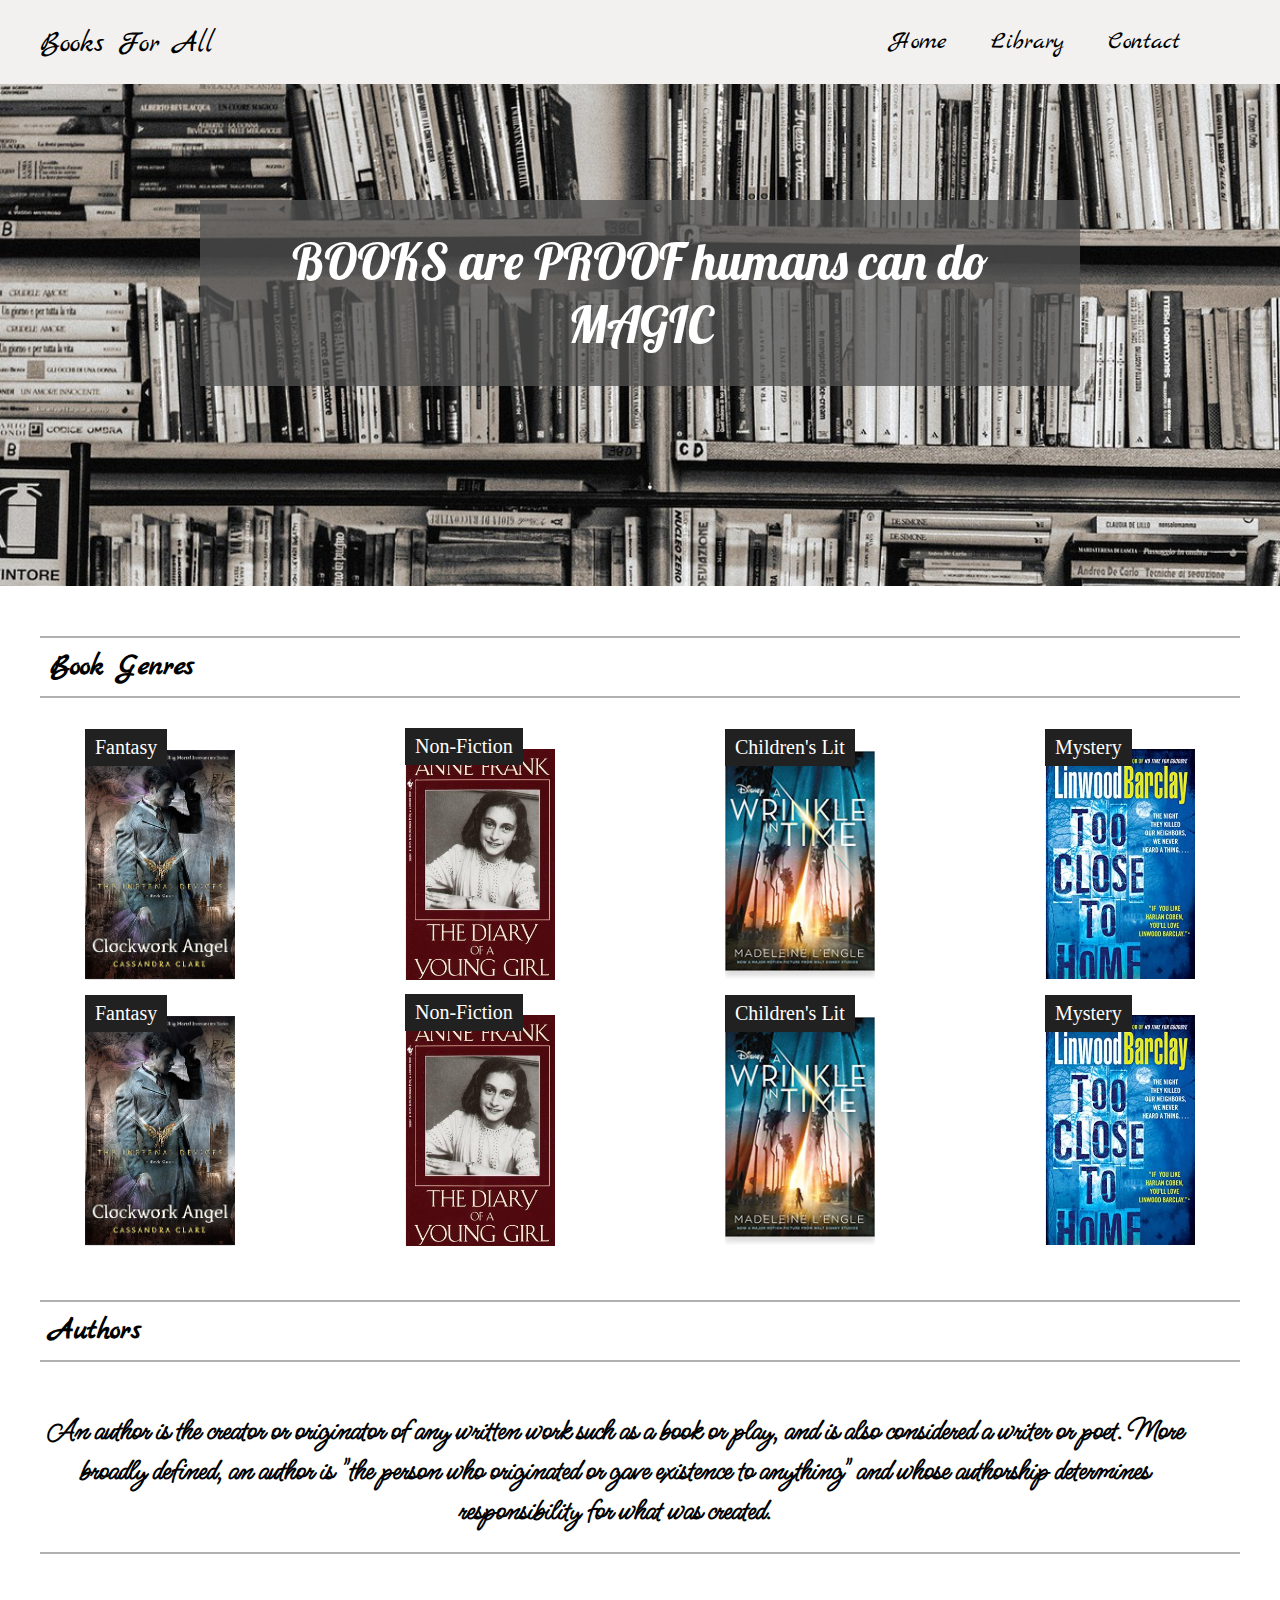
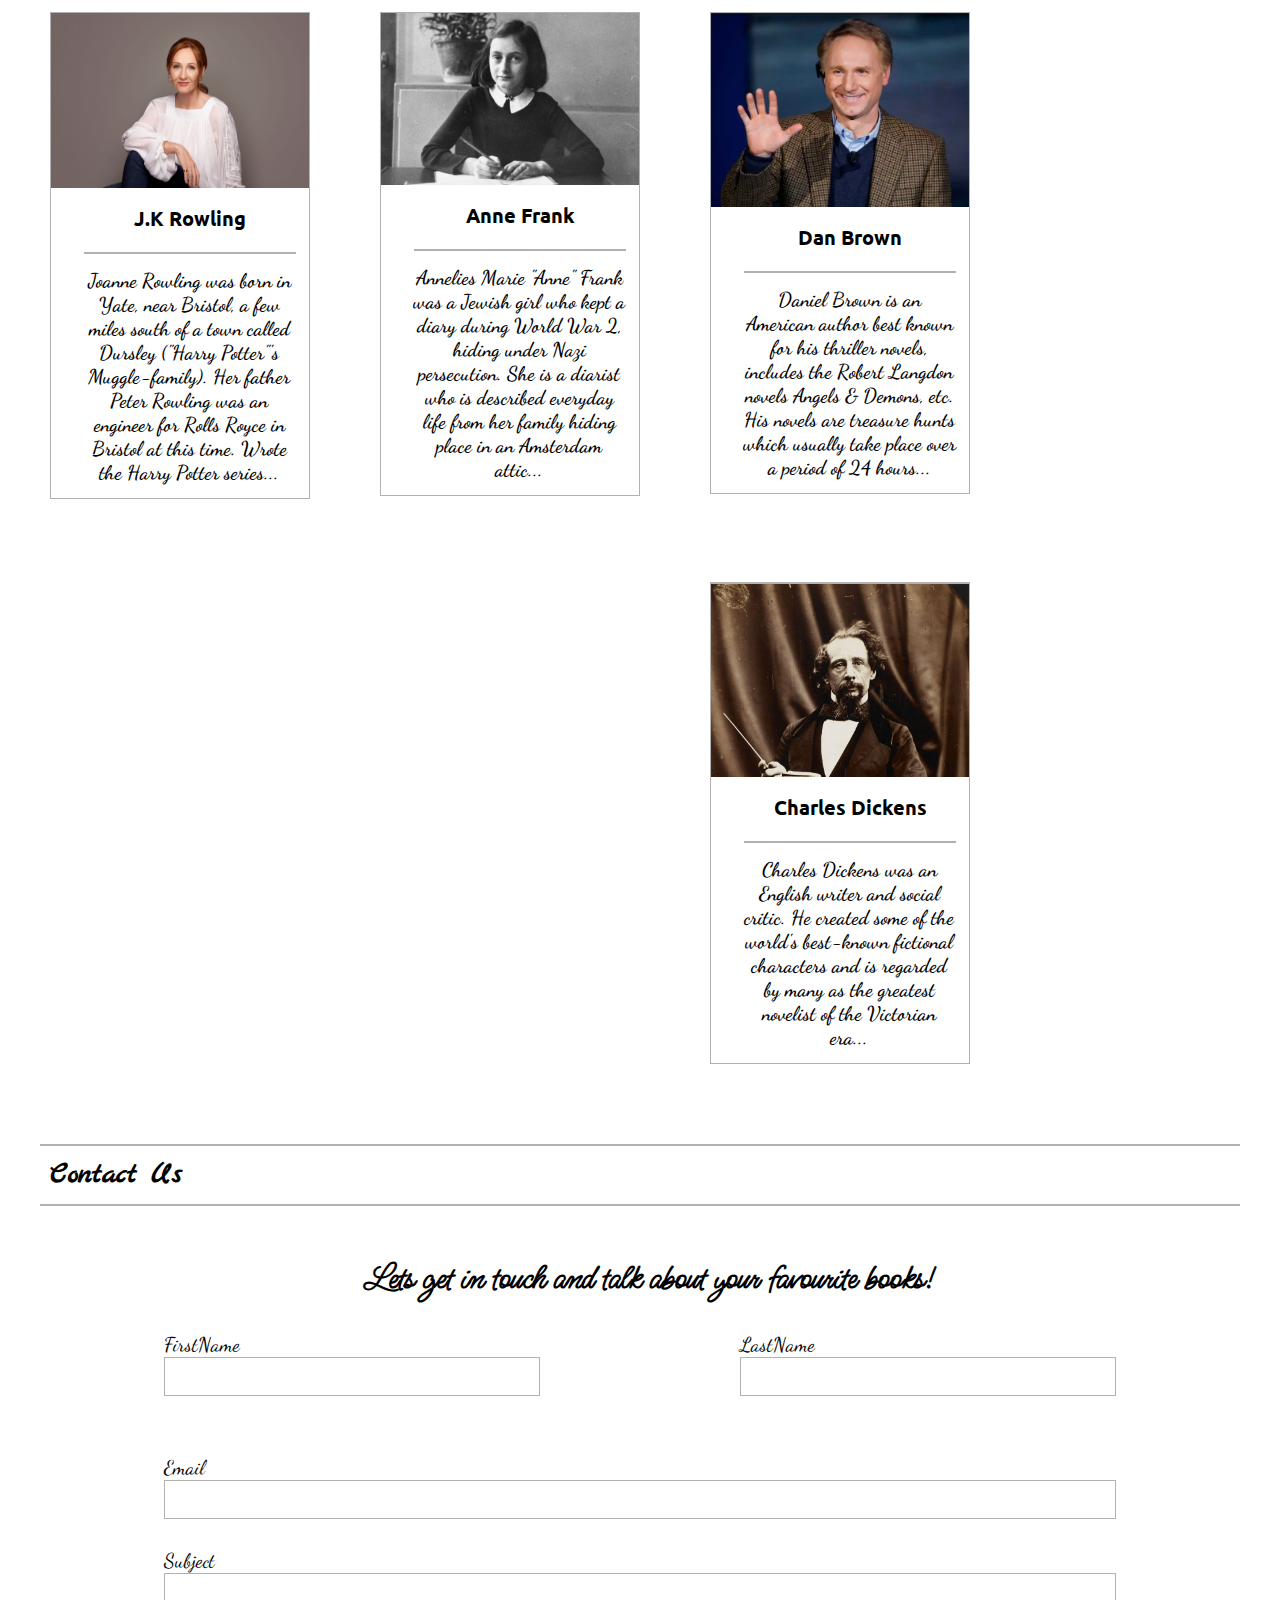
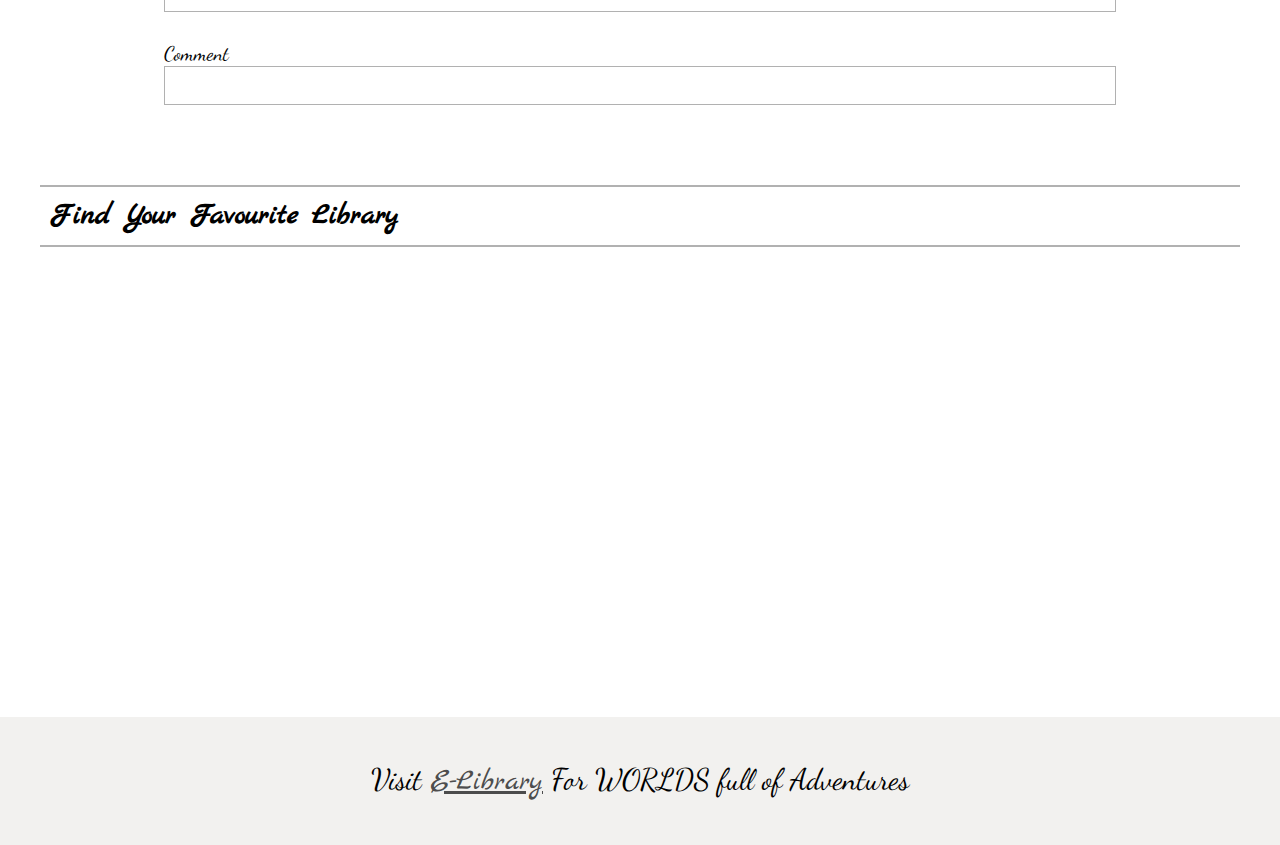
<file: B19103065_SyedaSughra_Assignment2/index.html>
<!DOCTYPE html>
<html lang="en">
<head>
    <!--Syeda Sughra Raza B19103065-->
    <meta charset="UTF-8">
    <meta http-equiv="X-UA-Compatible" content="IE=edge">
    <meta name="viewport" content="width=device-width, initial-scale=1.0">
    <link rel="stylesheet" href="assets/css/style.css">
    <link rel="preconnect" href="https://fonts.googleapis.com">
    <link rel="preconnect" href="https://fonts.gstatic.com" crossorigin>
    <link href="https://fonts.googleapis.com/css2?family=Dancing+Script:wght@500;700&family=Lobster&family=Marck+Script&family=Ms+Madi&family=Ubuntu&display=swap" rel="stylesheet">
    <title>Books For All</title>
</head>
<body>
    <header>
        <div class="header" id="myHeader">
        
            <div><a href="index.html" class="logostyle">Books For All</a></div>
        <nav class="nav">
        <ul>   
            <li><a href="index.html">Home</a></li>	
            <li><a href="#">Library</a></li>	
            <li><a href="#">Contact</a></li>	
        </ul>
        </nav>
        </div>
    </header>
    
	<section>
        <div class="headingstyles"><div class="innerhead">BOOKS are PROOF humans can do MAGIC</div></div>
    </section>

<!-- Books imgs -->
<main>
<section>
    <h3>Book Genres</h3>

    <div class="bookcontainer">
        <div class="books">
            <div class="genre">Fantasy</div>
            <img src="assets/images/book1.jpg">
        </div>
        <div class="books">
            <div class="genre">Non-Fiction</div>
            <img src="assets/images/book2.jpg">
        </div>
        
        <div class="books">
            <div class="genre">Children's Lit</div>
            <img src="assets/images/book3.jpg">
        </div>
        
        <div class="books">
            <div class="genre">Mystery</div>
            <img src="assets/images/book4.jpg">
        </div>
    </div>
    
    <div class="bookcontainer">
        <div class="books">
            <div class="genre">Fantasy</div>
            <img src="assets/images/book1.jpg">
        </div>
        <div class="books">
            <div class="genre">Non-Fiction</div>
            <img src="assets/images/book2.jpg">
        </div>
        
        <div class="books">
            <div class="genre">Children's Lit</div>
            <img src="assets/images/book3.jpg">
        </div>
        
        <div class="books">
            <div class="genre">Mystery</div>
            <img src="assets/images/book4.jpg">
        </div>
    </div>
</section>
<!--people/authors-->
<section>
    <h3>Authors</h3>
    <p class="info">An author is the creator or originator of any written work such as a book or play, and is also considered a writer or poet. More broadly defined, an author is "the person who originated or gave existence to anything" and whose authorship determines responsibility for what was created.</p>

    <div class="authorinfo">
        <img src="assets/images/author1.jpg" class="authorimg">
        <div class="wrp">
            <h4 class="authorname">J.K Rowling</h4>
            <p class="authordetails">Joanne Rowling was born in Yate, near Bristol, a few miles south of a town called Dursley ("Harry Potter"'s Muggle-family). Her father Peter Rowling was an engineer for Rolls Royce in Bristol at this time. Wrote the Harry Potter series...</p>
        </div>
    </div>

    <div class="authorinfo">
        <img src="assets/images/author2.jpg" class="authorimg">
        <div class="wrp">
            <h4 class="authorname">Anne Frank</h4>
            <p class="authordetails">Annelies Marie "Anne" Frank was a Jewish girl who kept a diary during World War 2, hiding under Nazi persecution. She is a diarist who is described everyday life from her family hiding place in an Amsterdam attic...</p>
        </div>
    </div>

    <div class="authorinfo">
        <img src="assets/images/author3.jpg" class="authorimg">
        <div class="wrp">
            <h4 class="authorname">Dan Brown</h4>
            <p class="authordetails">Daniel Brown is an American author best known for his thriller novels, includes the Robert Langdon novels Angels & Demons, etc. His novels are treasure hunts which usually take place over a period of 24 hours...</p>
        </div>
    
    </div>
    
    <div class="authorinfo">
        <img src="assets/images/author4.png" class="authorimg">
        <div class="wrp">
            <h4 class="authorname">Charles Dickens</h4>
            <p class="authordetails">Charles Dickens was an English writer and social critic. He created some of the world's best-known fictional characters and is regarded by many as the greatest novelist of the Victorian era...</p>
        </div>
    
    </div>
</section>
<!--Contact Form-->

<section>
<div class="contact">
    <h3>Contact Us</h3>
    <p class="contactdetails">Lets get in touch and talk about your favourite books!</p>
    <div class="contactcontainer">
        <form>
        
        <div class="row">


            <div class="input-group">
                <label for="fname">FirstName</label>
                <input type="text" id="fname" required>
                
            </div>

            <div class="input-group" id="lastname">
                <label for="lname">LastName</label>
                <input type="text" id="lname" required>
                
            </div>
        </div>
            <div class="input-group">
                <label for="email">Email</label>
                <input type="email" id="email" required>
            </div>

            <div class="input-group">
                <label for="subject">Subject</label>
                <input type="text" id="subject" required>
                
            </div>

            <div class="input-group">
                <label for="comment">Comment</label>
                <input type="text" id="comment" required>
                
            </div>
        </form>
    </div>
</div>
</section>
<!-- map embed-->

<section>
    <h3>Find Your Favourite Library</h3>
	<div class="mapouter"><div class="gmap_canvas"><iframe width="1080" height="400" id="gmap_canvas" src="https://maps.google.com/maps?q=university%20of%20san%20francisco&t=&z=13&ie=UTF8&iwloc=&output=embed" frameborder="0" scrolling="no" marginheight="0" marginwidth="0"></iframe><a href="https://www.bitgeeks.net"></a></div><style>.mapouter{position:relative;text-align:center;height:400px;width:1180px;}.gmap_canvas {overflow:hidden;background:none!important;height:400px;width:1180px;}</style></div>
	</section>
</main>

<!--footer-->
<footer>
    <section class="footer">
		<span>
            <p class="footerp">Visit <a href="#" class="footera">E-Library</a> For WORLDS full of Adventures</p>
        </span>	
	</section>
</footer>
</body>
</html>
</file>
<file: B19103065_SyedaSughra_Assignment2/assets/css/style.css>
*{
	margin:auto;
	box-sizing: border-box;
    padding: 0;
}
header,
section,
main{
	float: left;
	width:100%
}
/*Home and main heading page*/
header{
	position: fixed;
	top:0;
	z-index: 999;
	transition:all 0.3s; 
}
#myHeader{
	display: flex;
    justify-content: space-between;
    background-color: #F2F1EF;
    padding: 10px 0px;
}
.logostyle{
    font-size: 30px;
	color: black;
	text-decoration: none;
    position: absolute;
    left: 40px;
    top: 25px;
    font-family: 'Marck Script', cursive;
}
.nav{
    margin-right: 80px;
}
header nav a{
	text-decoration:none;
	list-style:none;
	color: black;
    font-family: 'Marck Script', cursive;
	font-size:25px;
	transition:all 0.3s; 
	padding: 16px 20px;
	display:inline-block;
    

}
nav ul li{
	list-style:none;
	display:inline-block;
	vertical-align:top;
	transition:all 0.3s; 
}
li a:hover{

	color:rgb(255, 255, 255);
	background-color: #3b3b3b;
	transition: all .3s;
}
header.fixed{
	background-color: #000;
}
.headingstyles{
	background-image:url("../images/bg2.jpg");
	background-size:cover;
	background-attachment: fixed;
	background-repeat:no-repeat; 
	position:relative;
    margin-top: 0px;
    padding: 200px;
}
.mainh{
	font-size:70px;
	color:white;	
    text-align: left;
}
.innerhead{
    color: rgb(255, 255, 255);
    background-color: rgba(82, 82, 82, 0.753);
    padding: 30px;
    font-size: 50px;
    text-align: center;
    font-family: 'Lobster', cursive;
}

.bookcontainer{
    margin-top: 30px;
    display: flex;
}
.genre{
    background-color: rgb(34, 33, 33);
    color: white;
    padding: 7px 10px;
    position: absolute;
    font-size: 20px;
    margin-top: -20px;
}
h3{
	font-size: 30px;
	margin: 50px 40px 50px 40px;
    padding: 10px 0 10px 10px;
    border-bottom: 2px solid #b1b1b1;
    border-top: 2px solid #b1b1b1;
    font-family: 'Marck Script', cursive;

}
.books img{
    width: 100%;
}
.info{
    font-family: 'Ms Madi', cursive;
    font-size: 30px;
    font-weight: bold;
    text-align: center;
    padding: 0px 50px 20px 0px;
    border-bottom: 2px solid #b1b1b1;
	margin: 0px 40px 0px 40px;
}
.authorinfo {
    float: left;
    width: 260px;
    margin: 58px 20px 30px 50px;
    border: 1px solid #b1b1b1;
}

.authorimg{
    width: 100%;
}
.wrp{
    padding: 13px;
}
.authorname{
    text-align: center;
    text-decoration: none;
    font-size: 20px;
    color: black;
    margin-left: 20px;
    padding-bottom: 20px;
    font-family: 'Ubuntu', sans-serif;
    border-bottom:2px solid #b1b1b1;
}
 .authordetails{
        text-align: center;
        font-size: 20px;
        font-weight: 600;
        color: black;
        margin-top: 15px;
        margin-left: 18px;
        font-family: 'Dancing Script', cursive;
}
.contactdetails{
    text-align: center;
    font-size: 35px;
    font-weight: 600;
    color: black;
    margin-top: 20px;
    margin-left: 18px;
    font-family: 'Ms Madi', cursive;
}
.contactcontainer{
    width: 100%;
    height: 100%;
}
form{
    width: 90%;
    position: relative;
}
.input-group{
    margin: 30px 100px;
}
label{
    font-family: 'Dancing Script', cursive;
    font-size: 20px;
    font-weight: 100;
}
input{
width: 100%;
padding: 10px 0px;
outline: 0px solid #a8a8a852;
border: 1px solid #b1b1b1;
color: #000;
font-size: 15px;
}
.row{
    display: flex;
    align-items: center;
    justify-content: space-between  ;
}
.row .input-group{
    flex-basis: 48%;
}
.footer
{
	background-color:#F2F1EF;
    margin-top:20px;
}
.contacth{
	font-size:26px;
	color:#000;
	float:left;
	padding: 44px;
}
.footerp{
	font-size:30px;
	color:#000;
	padding: 44px;
	font-weight: 10;
    text-align: center;
    font-family: 'Dancing Script', cursive;

}
.footera{
    text-decoration:underline;
	list-style:none;
	color: rgba(73, 73, 73, 0.986);
    font-family: 'Marck Script', cursive;
    font-size: 30px;

}
</file>
